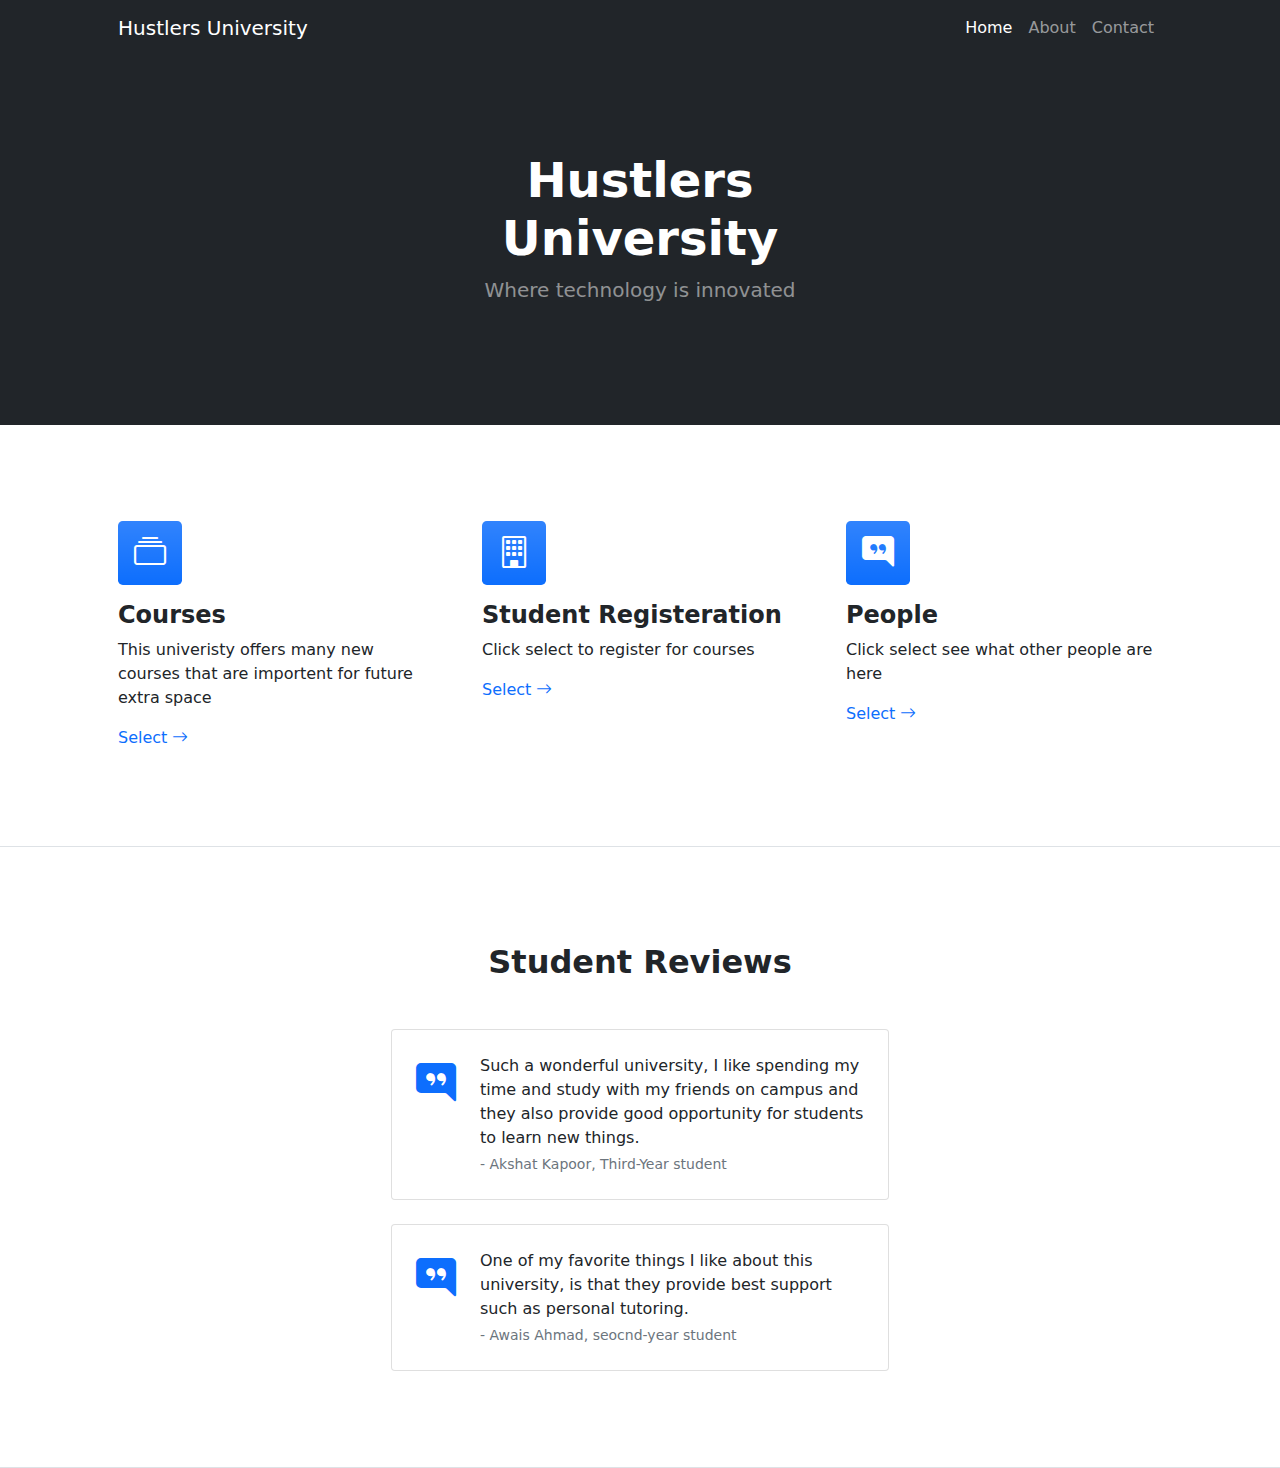
<file: Data-Managment-Group-21/index.html>
<!DOCTYPE html>
<html lang="en">

<head>
    <meta charset="utf-8" />
    <meta name="viewport" content="width=device-width, initial-scale=1, shrink-to-fit=no" />
    <meta name="description" content="" />
    <meta name="author" content="" />
    <title>Hustlers University</title>
    <link rel="icon" type="image/x-icon" href="assets/favicon.ico" />
    <link href="https://cdn.jsdelivr.net/npm/bootstrap-icons@1.4.1/font/bootstrap-icons.css" rel="stylesheet" />
    <link href="css/styles.css" rel="stylesheet" />
</head>

<body>
    <nav class="navbar navbar-expand-lg navbar-dark bg-dark">
        <div class="container px-5">
            <a class="navbar-brand" href="#!">Hustlers University</a>
            <button class="navbar-toggler" type="button" data-bs-toggle="collapse"
                data-bs-target="#navbarSupportedContent" aria-controls="navbarSupportedContent" aria-expanded="false"
                aria-label="Toggle navigation"><span class="navbar-toggler-icon"></span></button>
            <div class="collapse navbar-collapse" id="navbarSupportedContent">
                <ul class="navbar-nav ms-auto mb-2 mb-lg-0">
                    <li class="nav-item"><a class="nav-link active" aria-current="page" href="#!">Home</a></li>
                    <li class="nav-item"><a class="nav-link" href="about.php">About</a></li>
                    <li class="nav-item"><a class="nav-link" href="contact.html">Contact</a></li>
                </ul>
            </div>
        </div>
    </nav>
    <header class="bg-dark py-5">
        <div class="container px-5">
            <div class="row gx-5 justify-content-center">
                <div class="col-lg-6">
                    <div class="text-center my-5">
                        <h1 class="display-5 fw-bolder text-white mb-2">Hustlers University</h1>
                        <p class="lead text-white-50 mb-4">Where technology is innovated</p>
                        <div class="d-grid gap-3 d-sm-flex justify-content-sm-center">

                        </div>
                    </div>
                </div>
            </div>
        </div>
    </header>
    <!-- Features section-->
    <section class="py-5 border-bottom" id="features">
        <div class="container px-5 my-5">
            <div class="row gx-5">
                <div class="col-lg-4 mb-5 mb-lg-0">
                    <div class="feature bg-primary bg-gradient text-white rounded-3 mb-3"><i
                            class="bi bi-collection"></i></div>
                    <h2 class="h4 fw-bolder">Courses</h2>
                    <p>This univeristy offers many new courses that are importent for future extra space</p>
                    <a class="text-decoration-none" href="courses.php">
                        Select
                        <i class="bi bi-arrow-right"></i>

                    </a>
                </div>
                <div class="col-lg-4 mb-5 mb-lg-0">
                    <div class="feature bg-primary bg-gradient text-white rounded-3 mb-3"><i class="bi bi-building"></i>
                    </div>
                    <h2 class="h4 fw-bolder">Student Registeration</h2>
                    <p>Click select to register for courses</p>
                    <a class="text-decoration-none" href="studentRegistration.html">
                        Select
                        <i class="bi bi-arrow-right"></i>
                    </a>
                </div>
                <div class="col-lg-4 mb-5 mb-lg-0">
                    <div class="feature bg-primary bg-gradient text-white rounded-3 mb-3"><i class="bi bi-chat-right-quote-fill"></i>
                    </div>
                    <h2 class="h4 fw-bolder">People</h2>
                    <p>Click select see what other people are here</p>
                    <a class="text-decoration-none" href="people.php">
                        Select
                        <i class="bi bi-arrow-right"></i>
                    </a>
                </div>
            </div>
    </section>
    <!-- Pricing sect
                    
        <!- Testimonials section-->
    <section class="py-5 border-bottom">
        <div class="container px-5 my-5 px-5">
            <div class="text-center mb-5">
                <h2 class="fw-bolder">Student Reviews</h2>

            </div>
            <div class="row gx-5 justify-content-center">
                <div class="col-lg-6">
                    <!-- Testimonial 1-->
                    <div class="card mb-4">
                        <div class="card-body p-4">
                            <div class="d-flex">
                                <div class="flex-shrink-0"><i class="bi bi-chat-right-quote-fill text-primary fs-1"></i>
                                </div>
                                <div class="ms-4">
                                    <p class="mb-1">Such a wonderful university, I like spending my time and study with
                                        my friends on campus and they also provide good
                                        opportunity for students to learn new things.</p>
                                    <div class="small text-muted">- Akshat Kapoor, Third-Year student</div>
                                </div>
                            </div>
                        </div>
                    </div>
                    <!-- Testimonial 2-->
                    <div class="card">
                        <div class="card-body p-4">
                            <div class="d-flex">
                                <div class="flex-shrink-0"><i class="bi bi-chat-right-quote-fill text-primary fs-1"></i>
                                </div>
                                <div class="ms-4">
                                    <p class="mb-1">One of my favorite things I like about this university, is that they
                                        provide
                                        best support such as personal tutoring.</p>
                                    <div class="small text-muted">- Awais Ahmad, seocnd-year student</div>
                                </div>
                            </div>
                        </div>
                    </div>
                </div>
            </div>
        </div>
    </section>

</body>
</html>
</file>
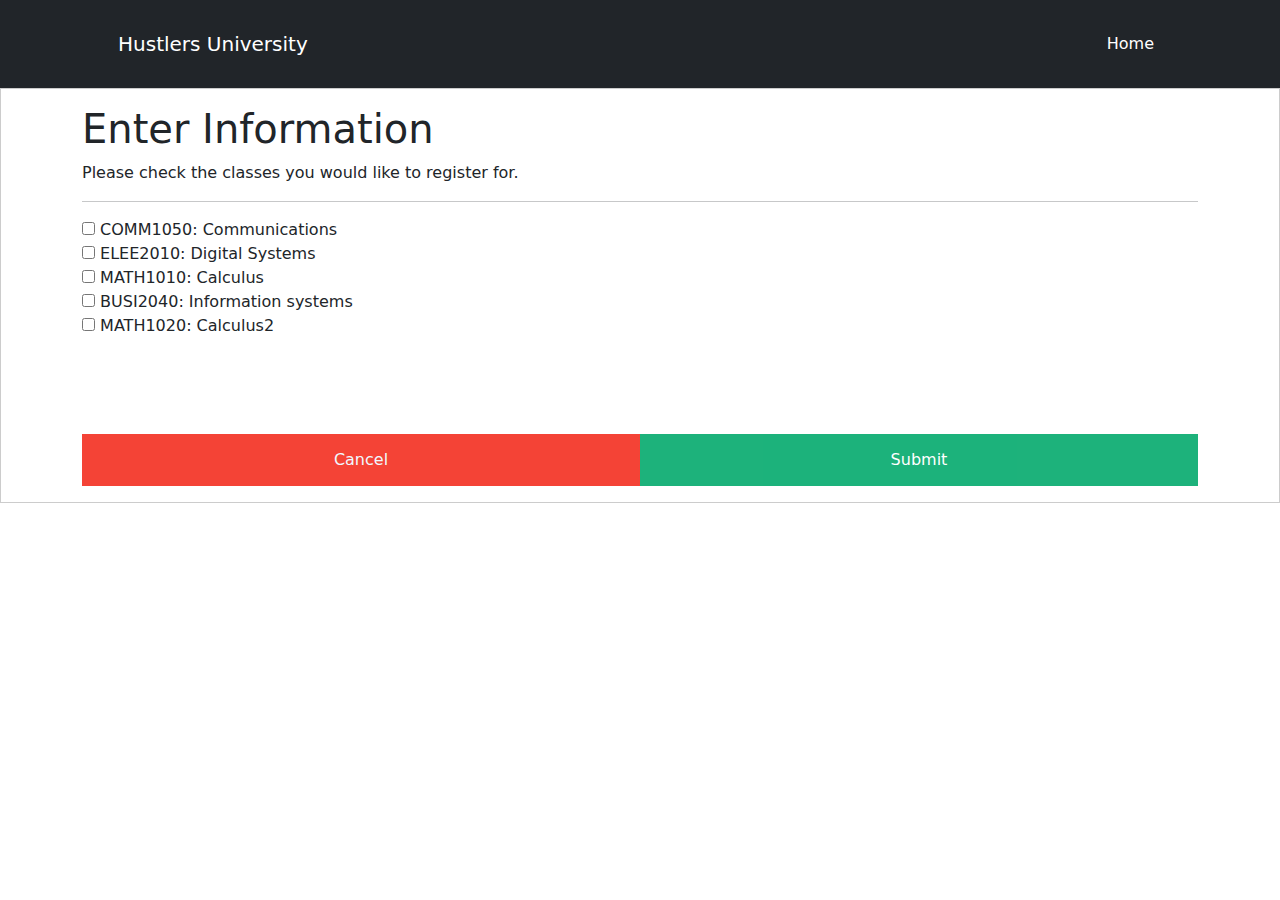
<file: Data-Managment-Group-21/courseRegistration.html>
<!DOCTYPE html>
<html>
<style>
  body {
    font-family: Arial, Helvetica, sans-serif;
  }

  * {
    box-sizing: border-box
  }

  /* Full-width input fields */
  input[type=text],
  input[type=text],
  input[type=date],
  input[type=number],
  input[type=text],
  input[type=number] {
    width: 100%;
    padding: 15px;
    margin: 5px 0 22px 0;
    display: inline-block;
    border: none;
    background: #f1f1f1;
  }

  input[type=text]:focus,
  input[type=password]:focus {
    background-color: #ddd;
    outline: none;
  }

  hr {
    border: 1px solid #f1f1f1;
    margin-bottom: 25px;
  }

  /* Set a style for all buttons */
  button {
    background-color: #04AA6D;
    color: white;
    padding: 14px 20px;
    margin: 8px 0;
    border: none;
    cursor: pointer;
    width: 100%;
    opacity: 0.9;
  }

  button:hover {
    opacity: 1;
  }

  /* Extra styles for the cancel button */
  .cancelbtn {
    padding: 14px 20px;
    background-color: #f44336;
    text-align: center;
    color: aliceblue;
    text-decoration: none;
  }

  /* Float cancel and signup buttons and add an equal width */
  .cancelbtn,
  .signupbtn {
    float: left;
    width: 50%;
  }

  /* Add padding to container elements */
  .container {
    padding: 16px;
  }

  /* Clear floats */
  .clearfix::after {
    content: "";
    clear: both;
    display: table;
  }

  #program {
    width: 100%;
    padding: 15px;
    margin: 5px 0 22px 0;
    display: inline-block;
    border: none;
    background: #f1f1f1;
  }

  /* Change styles for cancel button and signup button on extra small screens */
  @media screen and (max-width: 300px) {

    .cancelbtn,
    .signupbtn {
      width: 100%;
    }
  }
</style>

<body>
  <link href="css/styles.css" rel="stylesheet" />
  <nav class="navbar navbar-expand-lg navbar-dark bg-dark">
    <div class="container px-5">
      <a class="navbar-brand" href="index.html">Hustlers University</a>
      <button class="navbar-toggler" type="button" data-bs-toggle="collapse" data-bs-target="#navbarSupportedContent"
        aria-controls="navbarSupportedContent" aria-expanded="false" aria-label="Toggle navigation"><span
          class="navbar-toggler-icon"></span></button>
      <div class="collapse navbar-collapse" id="navbarSupportedContent">
        <ul class="navbar-nav ms-auto mb-2 mb-lg-0">
          <li class="nav-item"><a class="nav-link active" aria-current="page" href="index.html">Home</a></li>
        </ul>
      </div>
    </div>
  </nav>


  <form action="/Data-Managment-Group-21/courseRegistration.php" style="border:1px solid #ccc" method="post">
    <div class="container">
      <h1>Enter Information</h1>
      <p>Please check the classes you would like to register for.</p>
      <hr>
      <input type="checkbox" id="COMM1050" name="COMM1050">
      <label for="Communications">COMM1050: Communications</label><br>

      <input type="checkbox" id="ELEE2010" name="ELEE2010">
      <label for="Digital Systems">ELEE2010: Digital Systems</label><br>

      <input type="checkbox" id="MATH1010" name="MATH1010">
      <label for="Calculus 1">MATH1010: Calculus</label><br>

      <input type="checkbox" id="BUSI2040" name="BUSI2040">
      <label for="Information Systems">BUSI2040: Information systems</label><br>

      <input type="checkbox" id="MATH1020" name="MATH1020">
      <label for="Calculus 2">MATH1020: Calculus2</label><br><br>



      </br></br></br>

      <div class="clearfix">
        <a type="button" class="cancelbtn" id="bu" href="studentRegistration.html"> Cancel</a>


        <button type="submit" class="signupbtn">Submit</button>
      </div>
    </div>
  </form>

  </br></br>

</body>

</html>
</file>
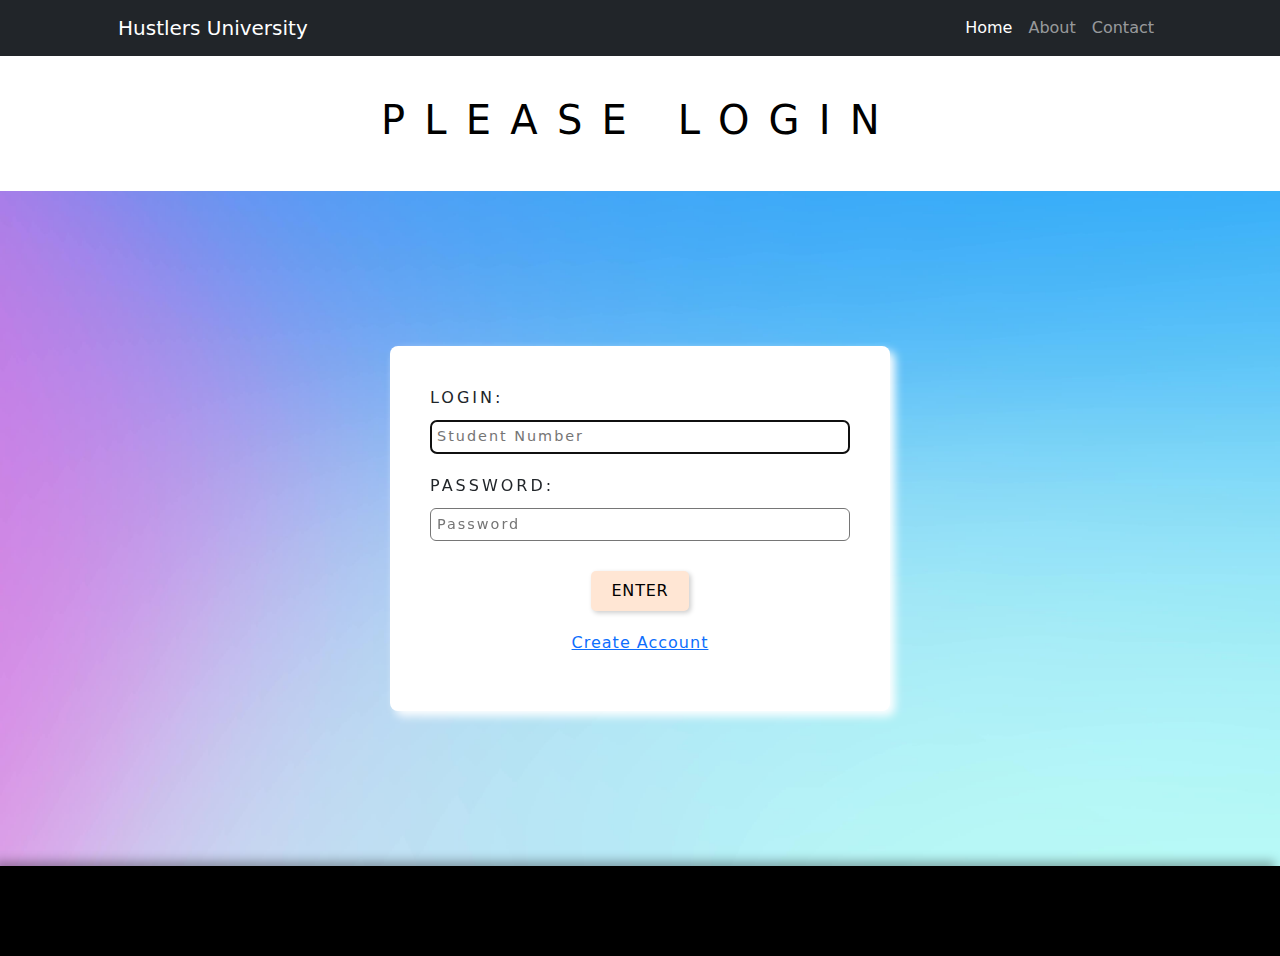
<file: Data-Managment-Group-21/login.html>
<!DOCTYPE html>
<html>

<body scroll="no" style="overflow: hidden">
    
    <script>
        function validate(evt) {
          var theEvent = evt || window.event;
        
          // Handle paste
          if (theEvent.type === 'paste') {
              key = event.clipboardData.getData('text/plain');
          } else {
          // Handle key press
              var key = theEvent.keyCode || theEvent.which;
              key = String.fromCharCode(key);
          }
          var regex = /[0-9]|\./;
          if( !regex.test(key) ) {
            theEvent.returnValue = false;
            if(theEvent.preventDefault) theEvent.preventDefault();
          }
        }
      </script>

<link href="css/styles.css" rel="stylesheet" />
    <nav class="navbar navbar-expand-lg navbar-dark bg-dark">
        <div class="container px-5">
            <a class="navbar-brand" href="index.html">Hustlers University</a>
            <button class="navbar-toggler" type="button" data-bs-toggle="collapse"
                data-bs-target="#navbarSupportedContent" aria-controls="navbarSupportedContent" aria-expanded="false"
                aria-label="Toggle navigation"><span class="navbar-toggler-icon"></span></button>
            <div class="collapse navbar-collapse" id="navbarSupportedContent">
                <ul class="navbar-nav ms-auto mb-2 mb-lg-0">
                    <li class="nav-item"><a class="nav-link active" aria-current="page" href="index.html">Home</a></li>
                    <li class="nav-item"><a class="nav-link" href="about.php">About</a></li>
                    <li class="nav-item"><a class="nav-link" href="contact.html">Contact</a></li>
                </ul>
            </div>
        </div>
    </nav>
    <header>
        <link rel="stylesheet" href="loginStyle.css">
        <h1>Please Login</h1>
    </header>
    <main>
     
        <form id="login_form" class="form_class" action="login.php" method="post">
            <div class="form_div">
                <label>Login:</label>
                <input class="field_class" id="studentNUM" name="studentNUM" type="text" onkeypress='validate(event)' minlength="9" maxlength="9" placeholder="Student Number" autofocus required>
                <label>Password:</label>
                <input id="pass" class="field_class" name="pass" type="password" placeholder="Password"  required>
                
                <button class="submit_class" type="submit" form="login_form" onclick="return validarLogin()">Enter</button>
            </div>
            <div class="info_div">
                <p><fieldset></fieldset> <a href="RegisterStudents.html">Create Account</a></p>
            </div>
            
        </form>
    </main>
    <footer>
        <p> <a href="#"></a></p>
    </footer>

</body>
</html>
</file>
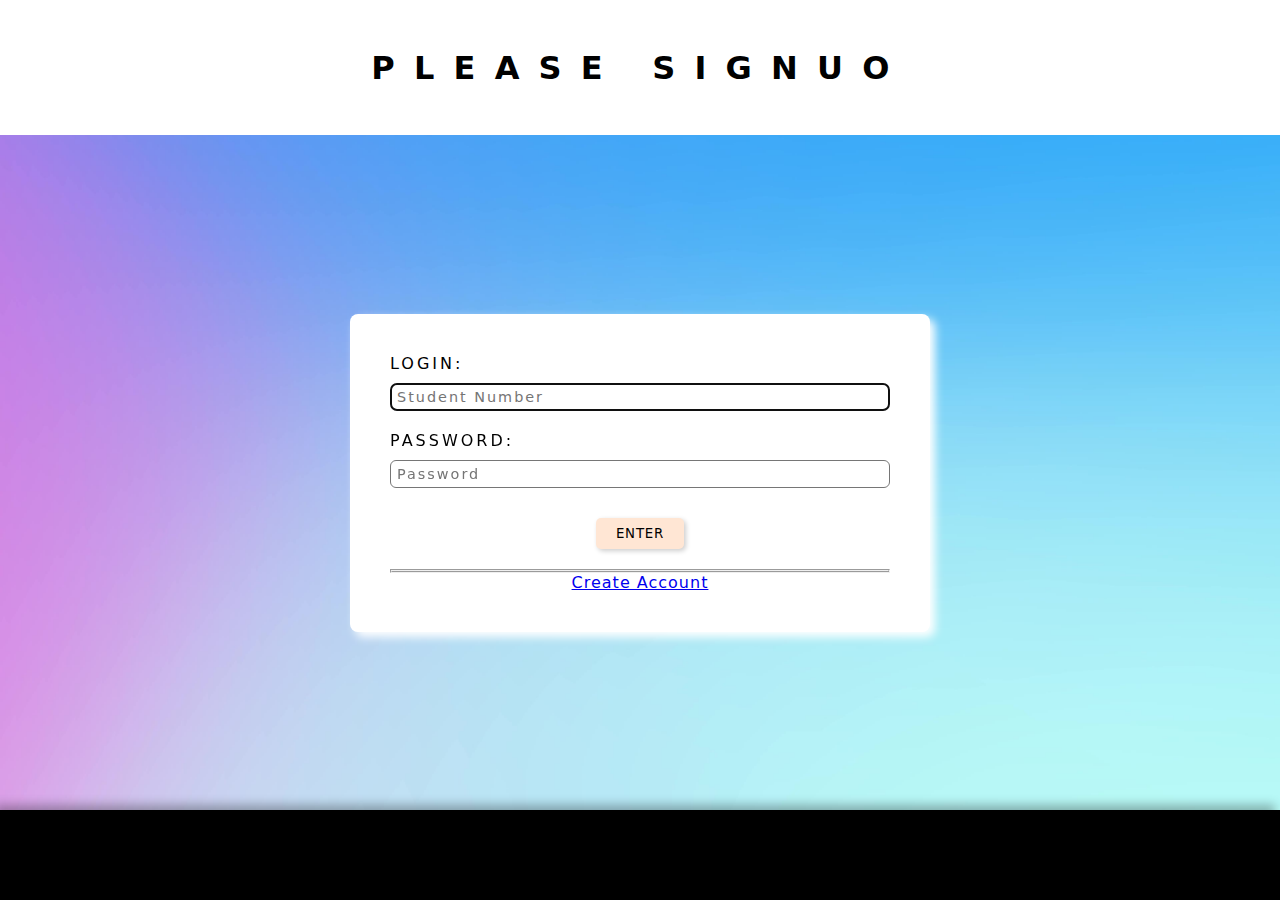
<file: Data-Managment-Group-21/olddign.html>
<body>
    <header>
        <link rel="stylesheet" href="loginStyle.css">
        <h1>Please Signuo </h1>
    </header>
    <main>
     
        <form id="login_form" class="form_class" action="login/login-access.php" method="post">
            <div class="form_div">
                <label>Login:</label>
                <input class="field_class" name="login_txt" type="text" placeholder="Student Number" autofocus>
                <label>Password:</label>
                <input id="pass" class="field_class" name="password_txt" type="password" placeholder="Password">
                
                <button class="submit_class" type="submit" form="login_form" onclick="return validarLogin()">Enter</button>
            </div>
            <div class="info_div">
                <p><fieldset></fieldset> <a href="register/reg-form.php">Create Account</a></p>
            </div>
            
        </form>
    </main>
    <footer>
        <p> <a href="#"></a></p>
    </footer>
</body>
</file>
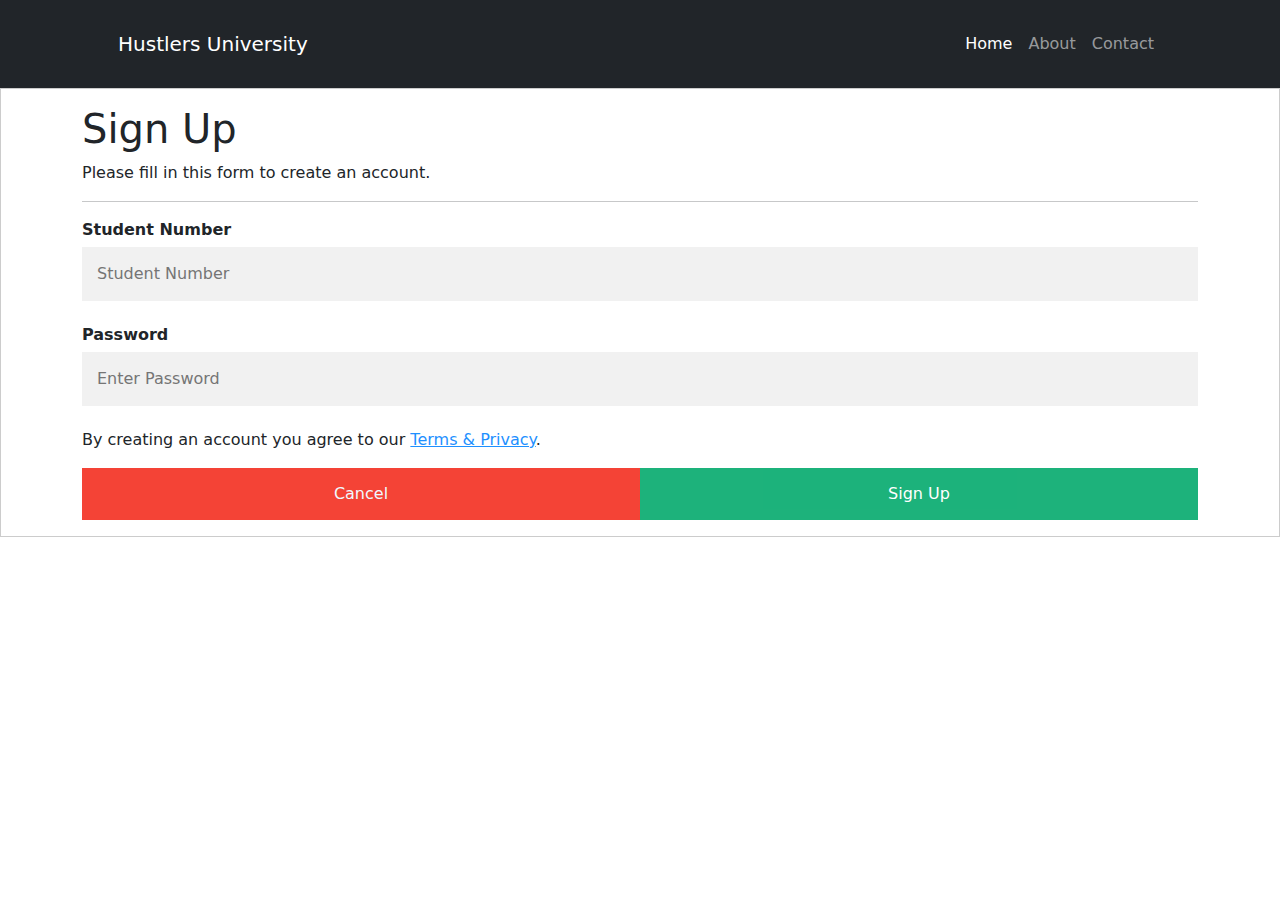
<file: Data-Managment-Group-21/RegisterStudents.html>
<!DOCTYPE html>
<html>
<style>
body {font-family: Arial, Helvetica, sans-serif;}
* {box-sizing: border-box}

input[type=text], input[type=password],input[type=number] {
  width: 100%;
  padding: 15px;
  margin: 5px 0 22px 0;
  display: inline-block;
  border: none;
  background: #f1f1f1;
}

input[type=text]:focus, input[type=password]:focus {
  background-color: #ddd;
  outline: none;
}

hr {
  border: 1px solid #f1f1f1;
  margin-bottom: 25px;
}

button {
  background-color: #04AA6D;
  color: white;
  padding: 14px 20px;
  margin: 8px 0;
  border: none; 
  cursor: pointer;
  width: 100%;
  opacity: 0.9;
}

button:hover {
  opacity:1;
}

.cancelbtn {
  padding: 14px 20px;
  background-color: #f44336;
  text-align: center;
  color: aliceblue;
  text-decoration: none;
}

.cancelbtn, .signupbtn {
  float: left;
  width: 50%;
}

.container {
  padding: 16px;
}

.clearfix::after {
  content: "";
  clear: both;
  display: table;
}


@media screen and (max-width: 300px) {
  .cancelbtn, .signupbtn {
     width: 100%;
  }
}
</style>
<body>
  <link href="css/styles.css" rel="stylesheet" />
    <nav class="navbar navbar-expand-lg navbar-dark bg-dark">
        <div class="container px-5">
            <a class="navbar-brand" href="index.html">Hustlers University</a>
            <button class="navbar-toggler" type="button" data-bs-toggle="collapse"
                data-bs-target="#navbarSupportedContent" aria-controls="navbarSupportedContent" aria-expanded="false"
                aria-label="Toggle navigation"><span class="navbar-toggler-icon"></span></button>
            <div class="collapse navbar-collapse" id="navbarSupportedContent">
                <ul class="navbar-nav ms-auto mb-2 mb-lg-0">
                    <li class="nav-item"><a class="nav-link active" aria-current="page" href="index.html">Home</a></li>
                    <li class="nav-item"><a class="nav-link" href="about.php">About</a></li>
                    <li class="nav-item"><a class="nav-link" href="contact.html">Contact</a></li>
                </ul>
            </div>
        </div>
    </nav>

    <script>
      function validate(evt) {
        var theEvent = evt || window.event;
      
        if (theEvent.type === 'paste') {
            key = event.clipboardData.getData('text/plain');
        } else {
            var key = theEvent.keyCode || theEvent.which;
            key = String.fromCharCode(key);
        }
        var regex = /[0-9]|\./;
        if( !regex.test(key) ) {
          theEvent.returnValue = false;
          if(theEvent.preventDefault) theEvent.preventDefault();
        }
      }
    </script>
    
<form action="/Data-Managment-Group-21/Students.php" style="border:1px solid #ccc" method="post" id="sign">
  <div class="container">
    <h1>Sign Up</h1>
    <p>Please fill in this form to create an account.</p>
    <hr>

    <label for="student Number"><b>Student Number</b></label>
    <input type="text" onkeypress='validate(event)' id="studentNUM" placeholder="Student Number" name="studentNUM" minlength="9" maxlength="9" required>

    <label for="Passwor"><b>Password</b></label>
    <input type="password" id ="Passwor" placeholder="Enter Password" name="Passwor" required>
    
    <p>By creating an account you agree to our <a href="#" style="color:dodgerblue">Terms & Privacy</a>.</p>

    <div class="clearfix">
      <a type="button" class="cancelbtn" id="bu" href="studentRegistration.html"> Cancel</a>
      <button type="submit" class="signupbtn" >Sign Up</button>
    </div>
  </div>
</form>

</body>
</html>
</file>
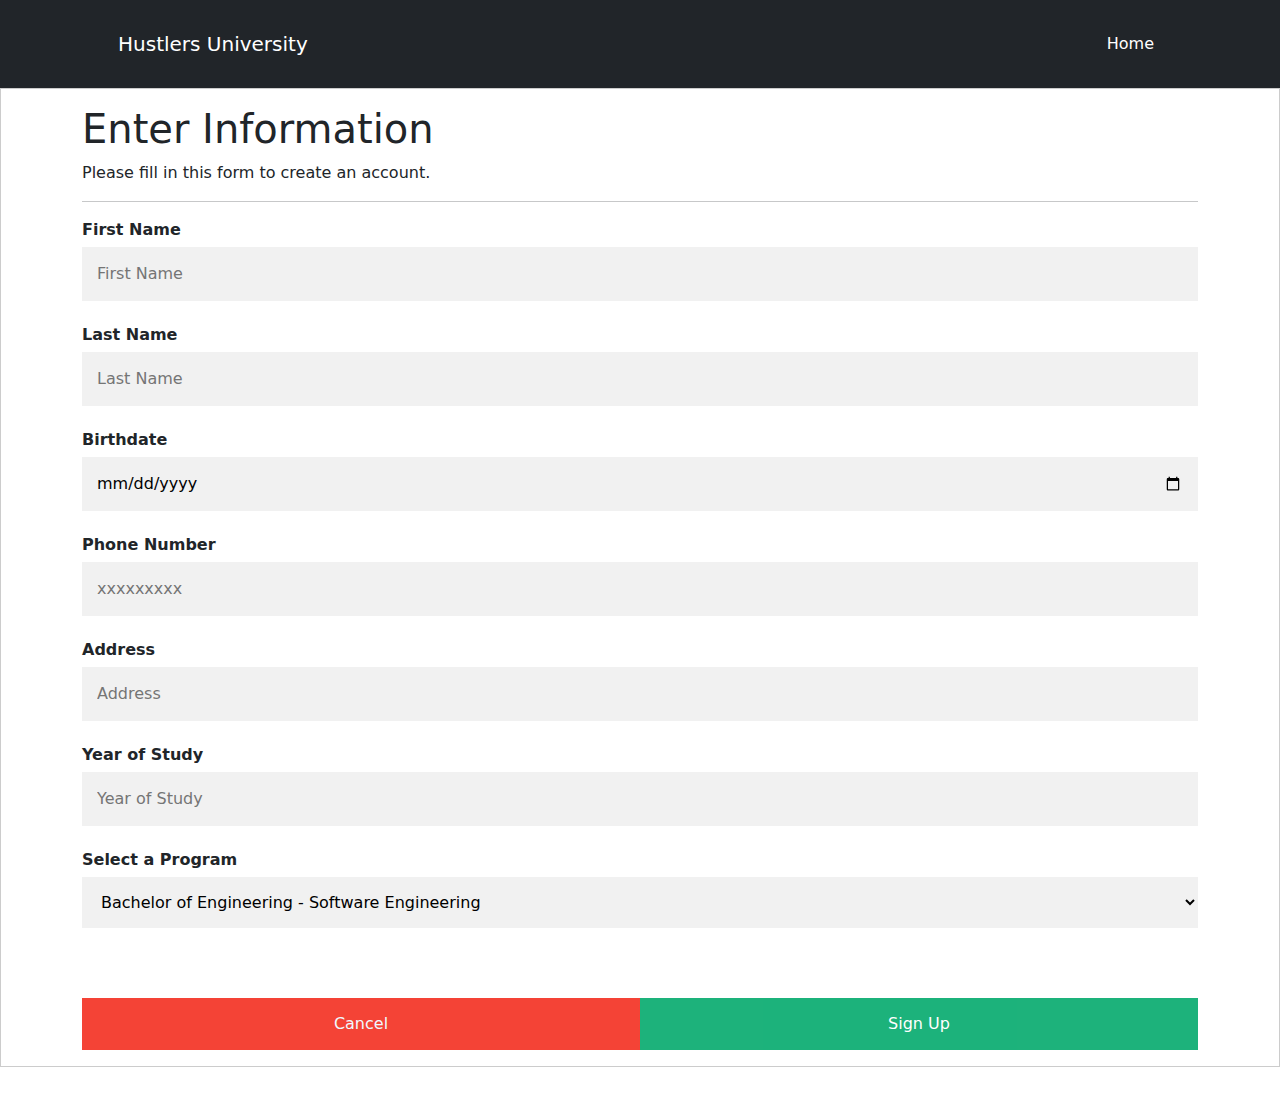
<file: Data-Managment-Group-21/studentInfo.html>
<!DOCTYPE html>
<html>
    <style>
        body {font-family: Arial, Helvetica, sans-serif;}
        * {box-sizing: border-box}
        
        /* Full-width input fields */
        input[type=text], input[type=text], input[type=date], input[type=number], input[type=text], input[type=number]{
          width: 100%;
          padding: 15px;
          margin: 5px 0 22px 0;
          display: inline-block;
          border: none;
          background: #f1f1f1;
        }
        
        input[type=text]:focus, input[type=password]:focus {
          background-color: #ddd;
          outline: none;
        }
        
        hr {
          border: 1px solid #f1f1f1;
          margin-bottom: 25px;
        }
        
        /* Set a style for all buttons */
        button {
          background-color: #04AA6D;
          color: white;
          padding: 14px 20px;
          margin: 8px 0;
          border: none; 
          cursor: pointer;
          width: 100%;
          opacity: 0.9;
        }
        
        button:hover {
          opacity:1;
        }
        
        /* Extra styles for the cancel button */
        .cancelbtn {
          padding: 14px 20px;
          background-color: #f44336;
          text-align: center;
          color: aliceblue;
          text-decoration: none;
        }
        
        /* Float cancel and signup buttons and add an equal width */
        .cancelbtn, .signupbtn {
          float: left;
          width: 50%;
        }
        
        /* Add padding to container elements */
        .container {
          padding: 16px;
        }
        
        /* Clear floats */
        .clearfix::after {
          content: "";
          clear: both;
          display: table;
        }

        #program{
          width: 100%;
          padding: 15px;
          margin: 5px 0 22px 0;
          display: inline-block;
          border: none;
          background: #f1f1f1;
        }
        
        /* Change styles for cancel button and signup button on extra small screens */
        @media screen and (max-width: 300px) {
          .cancelbtn, .signupbtn {
             width: 100%;
          }
        }
        </style>
        <body>
          <link href="css/styles.css" rel="stylesheet" />
            <nav class="navbar navbar-expand-lg navbar-dark bg-dark">
                <div class="container px-5">
                    <a class="navbar-brand" href="index.html">Hustlers University</a>
                    <button class="navbar-toggler" type="button" data-bs-toggle="collapse"
                        data-bs-target="#navbarSupportedContent" aria-controls="navbarSupportedContent" aria-expanded="false"
                        aria-label="Toggle navigation"><span class="navbar-toggler-icon"></span></button>
                    <div class="collapse navbar-collapse" id="navbarSupportedContent">
                        <ul class="navbar-nav ms-auto mb-2 mb-lg-0">
                            <li class="nav-item"><a class="nav-link active" aria-current="page" href="index.html">Home</a></li>
                        </ul>
                    </div>
                </div>
            </nav>
        
            <script>
              function validate(evt) {
                var theEvent = evt || window.event;
              
                // Handle paste
                if (theEvent.type === 'paste') {
                    key = event.clipboardData.getData('text/plain');
                } else {
                // Handle key press
                    var key = theEvent.keyCode || theEvent.which;
                    key = String.fromCharCode(key);
                }
                var regex = /[0-9]|\./;
                if( !regex.test(key) ) {
                  theEvent.returnValue = false;
                  if(theEvent.preventDefault) theEvent.preventDefault();
                }
              }
            </script>


        <form action="/Data-Managment-Group-21/studentInfo.php" style="border:1px solid #ccc" method="post">
          <div class="container">
            <h1>Enter Information</h1>
            <p>Please fill in this form to create an account.</p>
            <hr>
        
            <label for="First Name"><b>First Name</b></label>
            <input type="text"id="fName" placeholder="First Name" name="fName" required>

            <label for="Last Name"><b>Last Name</b></label>
            <input type="text"id="lName" placeholder="Last Name" name="lName" required>
        
            <label for="BDay"><b>Birthdate</b></label>
            <input type="date" id="bDay" placeholder="Birthdate" name="bDay" required>
            
            <label for="pNumber"><b>Phone Number</b></label>
            <input type="text" onkeypress='validate(event)' minlength="10" maxlength="10" id="pNumber" placeholder="xxxxxxxxx" name="pNumber" required>

            <label for="address"><b>Address</b></label>
            <input type="text"id="address" placeholder="Address" name="address" required>

            <label for="year"><b>Year of Study</b></label>
            <input type="number"id="year" min="1" max="4" placeholder="Year of Study" name="year" required>
            
            <label><b>Select a Program</b></label>
            <label for="program"></label>
            <select id="program" name="program">
                <option value="B_SOFE">Bachelor of Engineering - Software Engineering</option>
                <option value="B_MATH">Bachelor of Science - Applied and Industrial Mathematics</option>
                <option value="B_COMM">Bachelor of Arts - Communication and Digital Media Studies</option>
                <option value="B_ELEE">Bachelor of Engineering - Electrical Engineering</option>
                <option value="B_BUSI">Bachelor of Commerce - Technology Management</option>
            </select>

        </br></br></br>

            <div class="clearfix">
              <a type="button" class="cancelbtn" id="bu" href="studentRegistration.html"> Cancel</a>
        
              
              <button type="submit" class="signupbtn">Sign Up</button>
            </div>
          </div>
        </form>
        
      </br></br>

        </body>
</html>
</file>
<file: Data-Managment-Group-21/loginStyle.css>
* {
    padding: 0px;
    margin: 0px;
}
body {
    background-color: lightgreen;
}
header {
    background-color: white;
    color:black;
    display: flex;
    align-items: center;
    justify-content: center;
    height: 15vh;
    box-shadow: 5px 5px 10px rgb(0,0,0,0.3);
}
h1 {
    letter-spacing: 1.5vw;
    font-family: 'system-ui';
    text-transform: uppercase;
    text-align: center;
}
main {
    display: flex;
    align-items: center;
    justify-content: center;
    height: 75vh;
    width: 100%;
    background: url(LoginBackground.jpg) no-repeat center center;
    background-size: cover;
}
.form_class {
    width: 500px;
    padding: 40px;
    border-radius: 8px;
    background-color: white;
    font-family: 'system-ui';
    box-shadow: 5px 5px 10px white;
}
.form_div {
    text-transform: uppercase;
}
.form_div > label {
    letter-spacing: 3px;
    font-size: 1rem;
}
.info_div {
    text-align: center;
    margin-top: 20px;
}
.info_div {
    letter-spacing: 1px;
}
.field_class {
    width: 100%;
    border-radius: 6px;
    border-style: solid;
    border-width: 1px;
    padding: 5px 0px;
    text-indent: 6px;
    margin-top: 10px;
    margin-bottom: 20px;
    font-family: 'system-ui';
    font-size: 0.9rem;
    letter-spacing: 2px;
}
.submit_class {
    border-style: none;
    border-radius: 5px;
    background-color: #FFE6D4;
    padding: 8px 20px;
    font-family: 'system-ui';
    text-transform: uppercase;
    letter-spacing: .8px;
    display: block;
    margin: auto;
    margin-top: 10px;
    box-shadow: 2px 2px 5px rgb(0,0,0,0.2);
    cursor: pointer;
}
footer {
    height: 10vh;
    background-color: black;
    color: white;
    display: flex;
    align-items: center;
    justify-content: center;
    box-shadow: -5px -5px 10px rgb(0,0,0,0.3);
}
footer > p {
    text-align: center;
    font-family: 'system-ui';
    letter-spacing: 3px;
}
footer > p > a {
    text-decoration: none;
    color: white;
    font-weight: bold;
}
</file>
